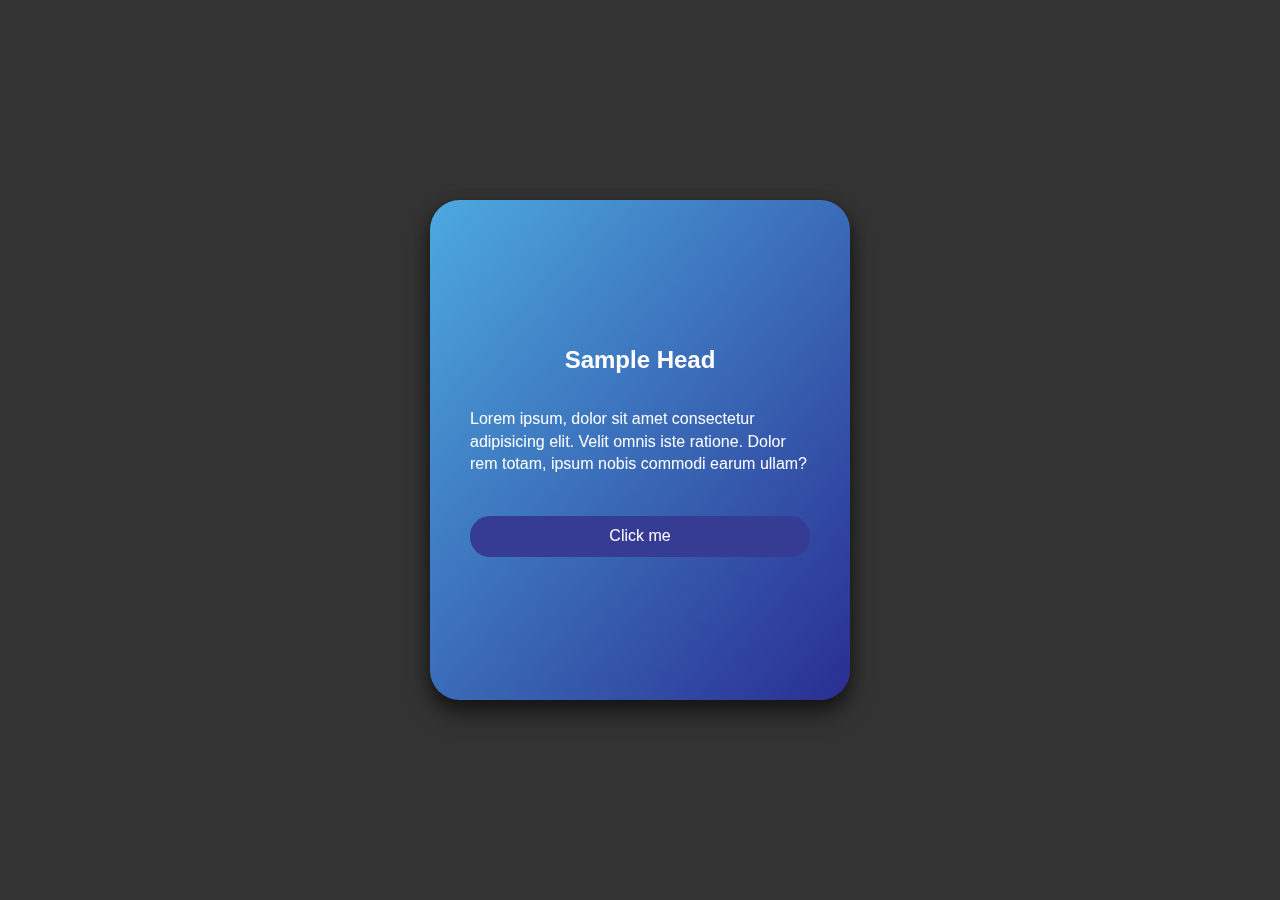
<file: 3D_Card/index.html>
<!DOCTYPE html>
<html lang="en">
<head>
    <meta charset="UTF-8">
    <meta name="viewport" content="width=device-width, initial-scale=1.0">
    <link rel="stylesheet" href="style.css">
    <title>3D Card</title>
</head>
<body>
    <!-- Container for the card -->
    <div class="container">
        <!-- Main card -->
        <div class="card">
            <div class="content">
                <h2 class="head">Sample Head</h2>
                <p class="lead">Lorem ipsum, dolor sit amet consectetur adipisicing elit. Velit omnis iste ratione. Dolor rem totam, ipsum nobis commodi earum ullam?</p>
                <a href="#" class="btn">Click me</a>
            </div>
        </div>
    </div>

    <script src="main.js"></script>
</body>
</html>
</file>
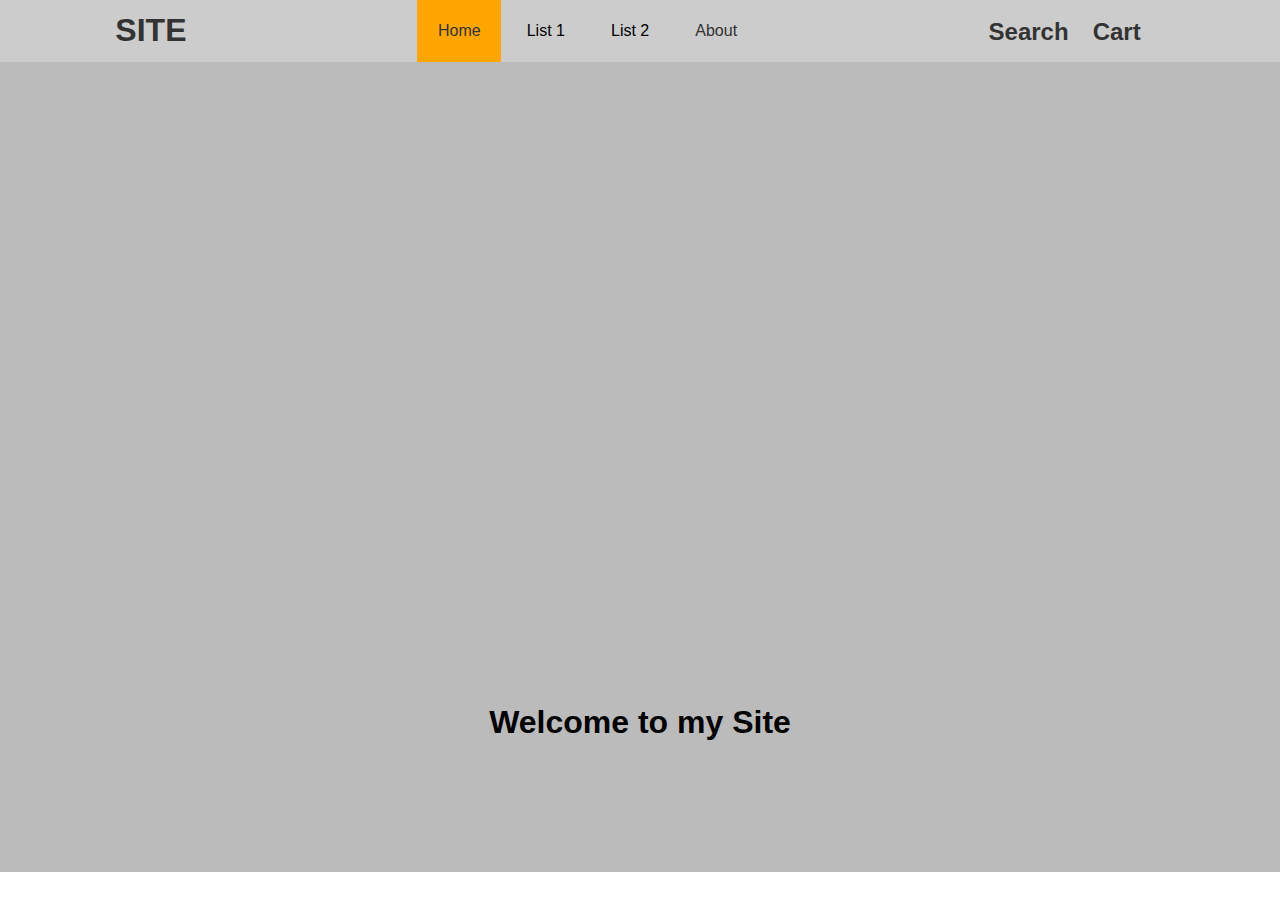
<file: Drop_down_menu/index.html>
<!DOCTYPE html>
<html lang="en">
<head>
    <meta charset="UTF-8">
    <meta name="viewport" content="width=device-width, initial-scale=1.0">
    <title>Drop Down Menu</title>
    <style>
        *
        {
            margin:0;
            padding:0;
            box-sizing:border-box;
        }

        html,body
        {
            font-family:'Segoe UI', Tahoma, Geneva, Verdana, sans-serif;
            line-height: 1.3;
        }

        ul
        {
            list-style:none;
        }

        a
        {
            text-decoration:none;
            color:#333;
        }

        #navbar 
        {
            display:flex;
            justify-content:space-around;
            align-items:center;
            background:#ccc;
            /* padding:1.3rem; */
        }

        #navbar li
        {
            display:inline-block;
            position:relative;
            padding:1.3rem;
        }

        #navbar li:hover
        {
            background:orange;
            color:#fff;
            cursor:pointer;
        }

        #navbar li:hover a
        {
            color:#fff;
        }

        #navbar ul li ul
        {
            width:100%;
        }

        #navbar ul li ul li
        {
            display:block;
            background:#ccc;
            color:#333;
        }

        .sub-menu
        {
            /* display:none; */
            position:absolute;
            width:200px;
            margin-top:1.3rem;
            transform:scaleY(0) translateY(-400px);
            transition:transform 0.5s ease;
        }

        #navbar ul li:hover .sub-menu
        {
            /* display:block; */
            transform:scaleY(1);
        }

        .other
        {
            display:flex;
        }

        .other h2
        {
            margin-right:1.5rem;
        }

        #showcase
        {
            background:#bbb;
            height:90vh;
            padding-top:50%;
        }

        #showcase h1
        {
            text-align:center;
            /* margin-top:50%; */
        }
        
        .current
        {
            background:orange;
        }
    </style>
</head>
<body>
    <nav id="navbar">
        <h1 class="logo"><a href="">SITE</a> </h1>
        <ul>
            <li class="current"><a href="index.html">Home</a></li>
            <li>List 1
                <div class="sub-menu">
                    <ul>
                        <li><a href="sub.html">Sublist 1</a></li>
                        <li><a href="">Sublist 2</a></li>
                        <li><a href="">Sublist 3</a></li>
                        <li><a href="">Sublist 4</a></li>
                        <li><a href="">Sublist 5</a></li>
                    </ul>

                </div>
            </li>
            <li>List 2
                <div class="sub-menu">
                    <ul>
                        <li><a href="">Sublist 1</a></li>
                        <li><a href="">Sublist 2</a></li>
                        <li><a href="">Sublist 3</a></li>
                        <li><a href="">Sublist 4</a></li>
                        <li><a href="">Sublist 5</a></li>
                    </ul>

                </div>
            </li>
            <li><a href="">About</a></li>
        </ul>
        <div class="other">
            <h2><a href="">Search</a></h2>
            <h2><a href="">Cart</a></h2>
        </div>
    </nav>
    <header id="showcase">
        <h1>Welcome to my Site</h1>
    </header>
</body>
</html>
</file>
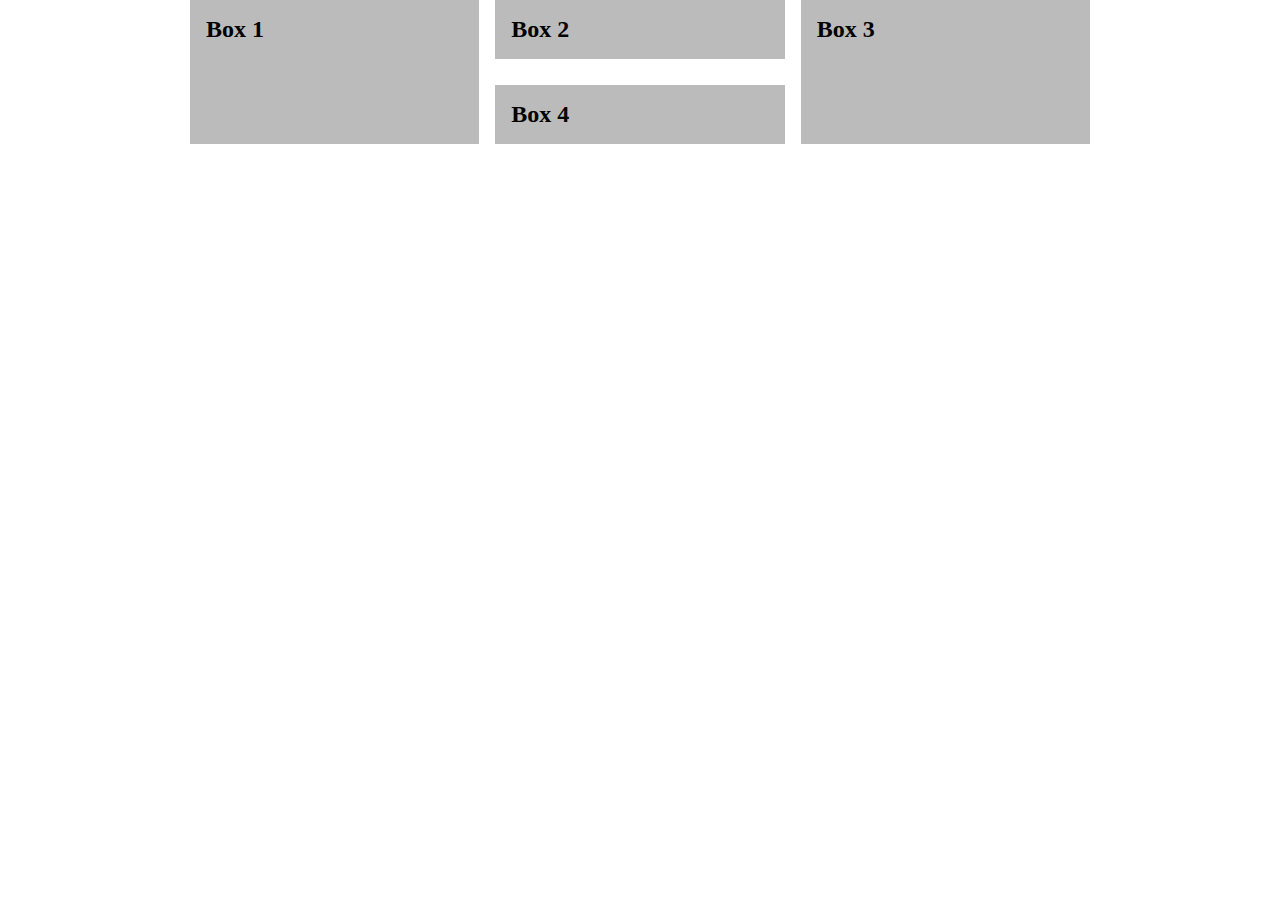
<file: Grid/index.html>
<!DOCTYPE html>
<html lang="en">
<head>
    <meta charset="UTF-8">
    <meta name="viewport" content="width=device-width, initial-scale=1.0">
    <title>Grid</title>
    <style>
        *
        {
            margin:0;
            padding:0;
            box-sizing:border-box;
        }
        .container
        {
            max-width:900px;
            margin:auto;
            display:grid;
            grid-gap:1rem;
            grid-template-columns:repeat(3,1fr);
        }
        .box
        {
            background:#bbb;
            margin-bottom:0.6rem;
            padding:1rem;
            /* height:300px; */
        }

        .box1
        {
            grid-row:span 2;
        }

        .box3
        {
            grid-row:span 2;
        }
        h2
        {

        }
    </style>
</head>
<body>
    <div class="container">
        <div class="box box1">
            <h2>Box 1</h2>
        </div>
        <div class="box box2">
            <h2>Box 2</h2>
        </div>
        <div class="box box3">
            <h2>Box 3</h2>  
        </div>
        <div class="box box4">
            <h2>Box 4</h2>
        </div>
    </div>
</body>
</html>
</file>
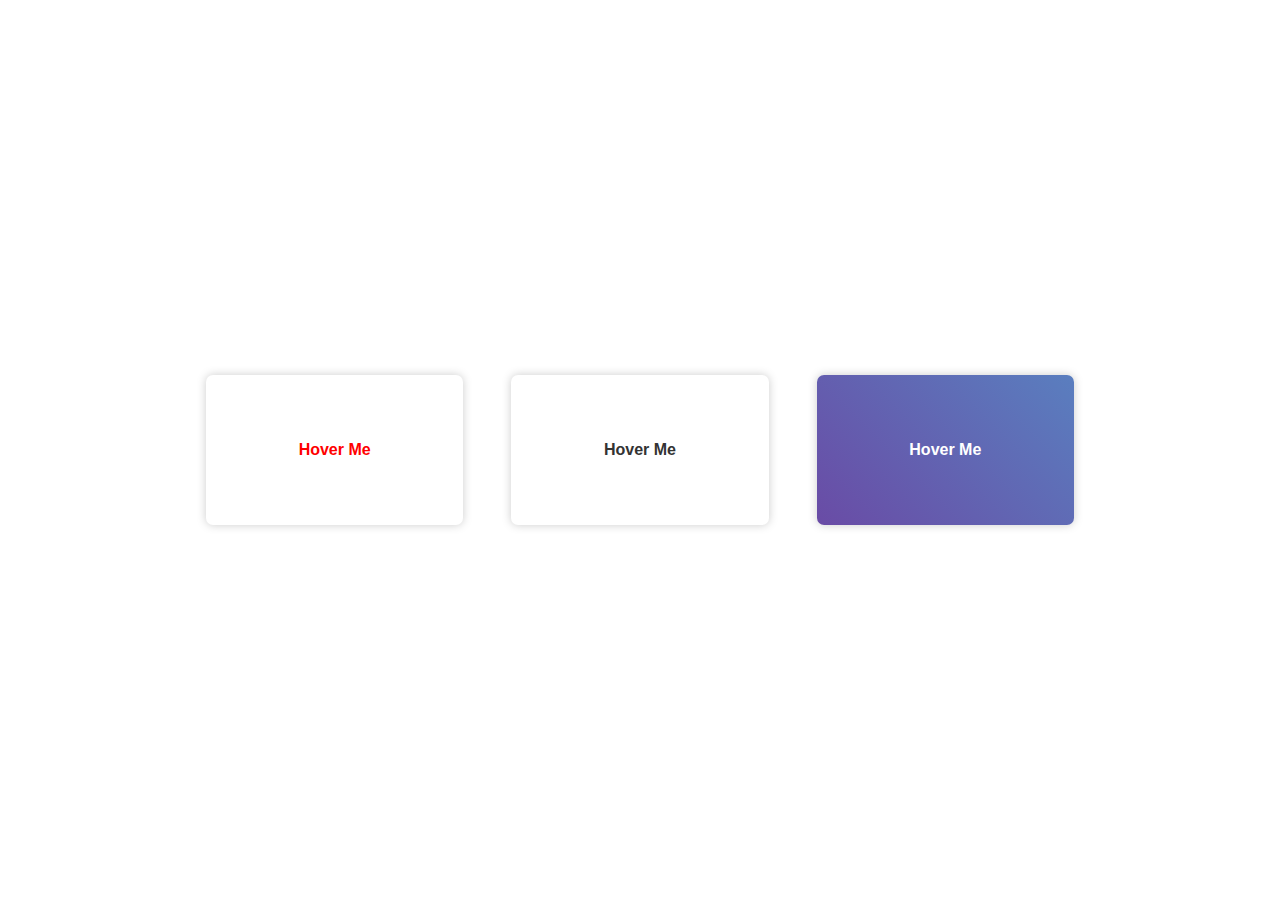
<file: Hovering_Cards/index.html>
<!DOCTYPE html>
<html lang="en">
<head>
    <meta charset="UTF-8">
    <meta name="viewport" content="width=device-width, initial-scale=1.0">
    <link rel="stylesheet" href="styling/hover.css">
    <title>Hovering cards with SASS</title>
</head>
<body>
    <div class="container">
        <div class="box box-primary">Hover Me</div>
        <div class="box box-dark">Hover Me</div>
        <div class="box box-secondary">Hover Me</div>
    </div>
</body>
</html>
</file>
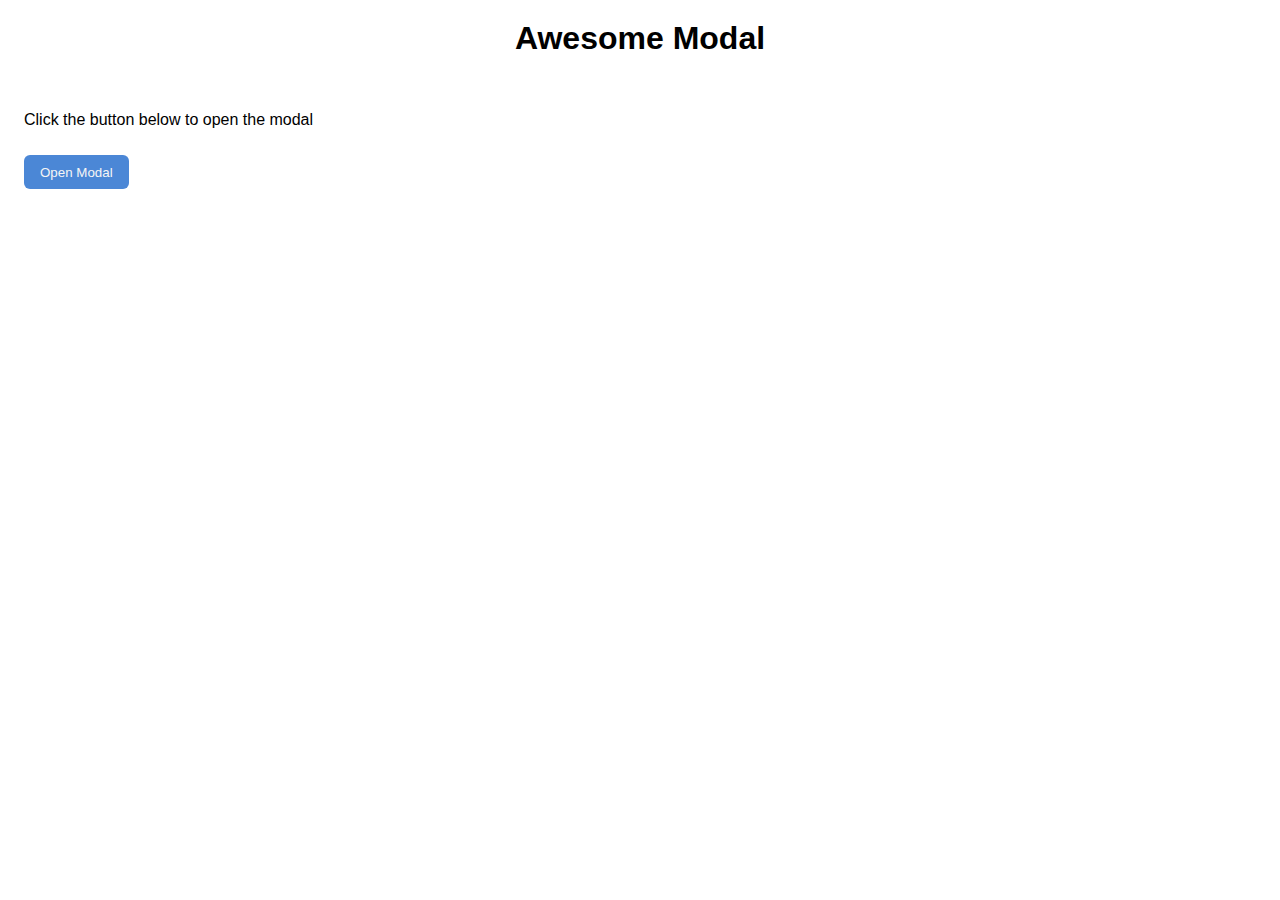
<file: Modal/index.html>
<!DOCTYPE html>
<html lang="en">
<head>
    <meta charset="UTF-8">
    <meta name="viewport" content="width=device-width, initial-scale=1.0">
    <link rel="stylesheet" href="style.css">
    <title>Awesome Modal</title>
</head>
<body>
    <div class="container">
        <h1>Awesome Modal</h1>
        <p>Click the button below to open the modal</p>
        <button class="btn">Open Modal</button>
    </div>

    <div id="modal" class="modal">
        <div class="modal-content">
            <div class="close-btn"><div class="close-icon">&times;</div></div>
            <div class="content">
                <h2>Your Modal</h2>
                <p>Lorem ipsum dolor sit amet consectetur adipisicing elit. Magni repellendus rem ab suscipit, delectus ullam incidunt fugiat? Labore quisquam veniam tempora modi, in, rerum doloribus maiores odio, autem porro debitis ipsam illo. Qui consequuntur minus culpa, soluta debitis exercitationem at error excepturi voluptate nobis molestiae dignissimos amet cum cupiditate magni.</p>

            </div>
        </div>
    </div>

    <script src="main.js"></script>
</body>
</html>
</file>
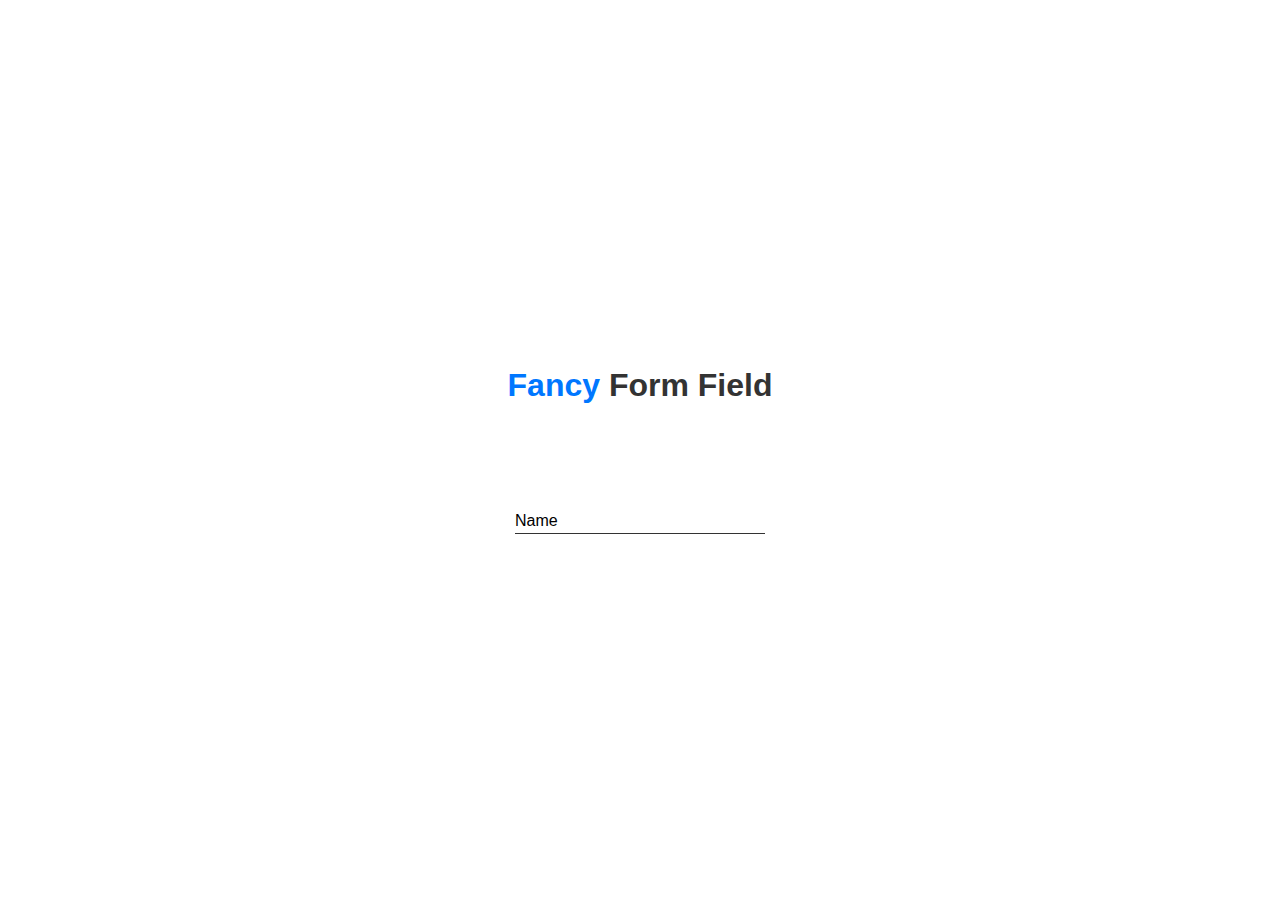
<file: Unique Form/index.html>
<!DOCTYPE html>
<html lang="en">
<head>
    <meta charset="UTF-8">
    <meta name="viewport" content="width=device-width, initial-scale=1.0">
    <title>Unique Form</title>
    <style>
        /* Default settings */
        *
        {
            margin:0;
            padding:0;
            box-sizing:border-box;
        }
         html,body
         {
            font-family:'Segoe UI', Tahoma, Geneva, Verdana, sans-serif;
            display:flex;
            flex-direction:column;
            justify-content:center;
            align-items:center;
            height:100%;
         }

         /* Heading style */
         h1
         {
             padding-bottom:5rem;
             color:#333;
         }

         .primary
         {
             color: #0077ff;
         }

         /* Form container which is relative */
         .form-grp
         {
            position:relative;
            width:250px;
            height:50px;
            overflow:hidden;
            /* background:blue; */
         }

         /* Input field which is absolute */
         .form-grp input
         {
            position:absolute;
            top:0;
            left:0;
            height:100%;
            width:100%;
            border:none;
            outline:0;
            padding-top:20px;
         }

         /* All the effects are done on the label only and its span element(.label-content) */
         /* label is absolute to the form container */
         .form-grp .label-name
         {
             position:absolute;
             top:0;
             bottom:0;
             height:100%;
             width:100%;
             pointer-events:none; /* As we cover the label on the form container the functionality of the input field gets disabled for this pointer-events property will work for that */
             padding-top:20px;
             border-bottom:1px solid #333;
             
         }

         /* This span element act as a specific container for the text so we can apply effects only on the text */
         .form-grp .label-name .label-content
         {
             position:absolute;
             bottom:3px;
             transition:all 0.3s ease;
         }

         /* This ::after selector is used for the blue border which slide in when we focus on the input */
         .form-grp .label-name::after
         {
             content:'';
             position:absolute;
             height:100%;
             width:100%;
             border-bottom:3px solid #0077ff;
             left:0;
             bottom:-1px;
             transform:translateX(-250px);
             transition:all 0.3s ease;
         }

         /* When we click on the input the blue bottom border gets slide in and also it checks wether the text is written or not inside the field as we focus out to the input field */
         /* This is achieved by the :valid selector which checks wether the text is written or not in the required field */
         .form-grp input:focus + .label-name::after,
         .form-grp input:valid + .label-name::after
         {
            transform:translateX(0);
         }

         /* When we click on the input the span content specific for the text get slide up and shrinks */
         /* This is achieved by the :valid selector which checks wether the text is written or not in the required field */
         .form-grp input:focus + .label-name .label-content,
         .form-grp input:valid + .label-name .label-content
         {
             font-size:0.8rem;
             transform:translateY(-25px);
         }

    </style>
</head>
<body>
    <h1 class="head"><span class="primary">Fancy</span> Form Field</h1>
    <div class="form-grp">
        <input type="text" name="name" id="name" class="name-field" autocomplete="off" required>
        <label for="name" class="label-name">
            <span class="label-content">Name</span>
        </label>
    </div>
</body>
</html>
</file>
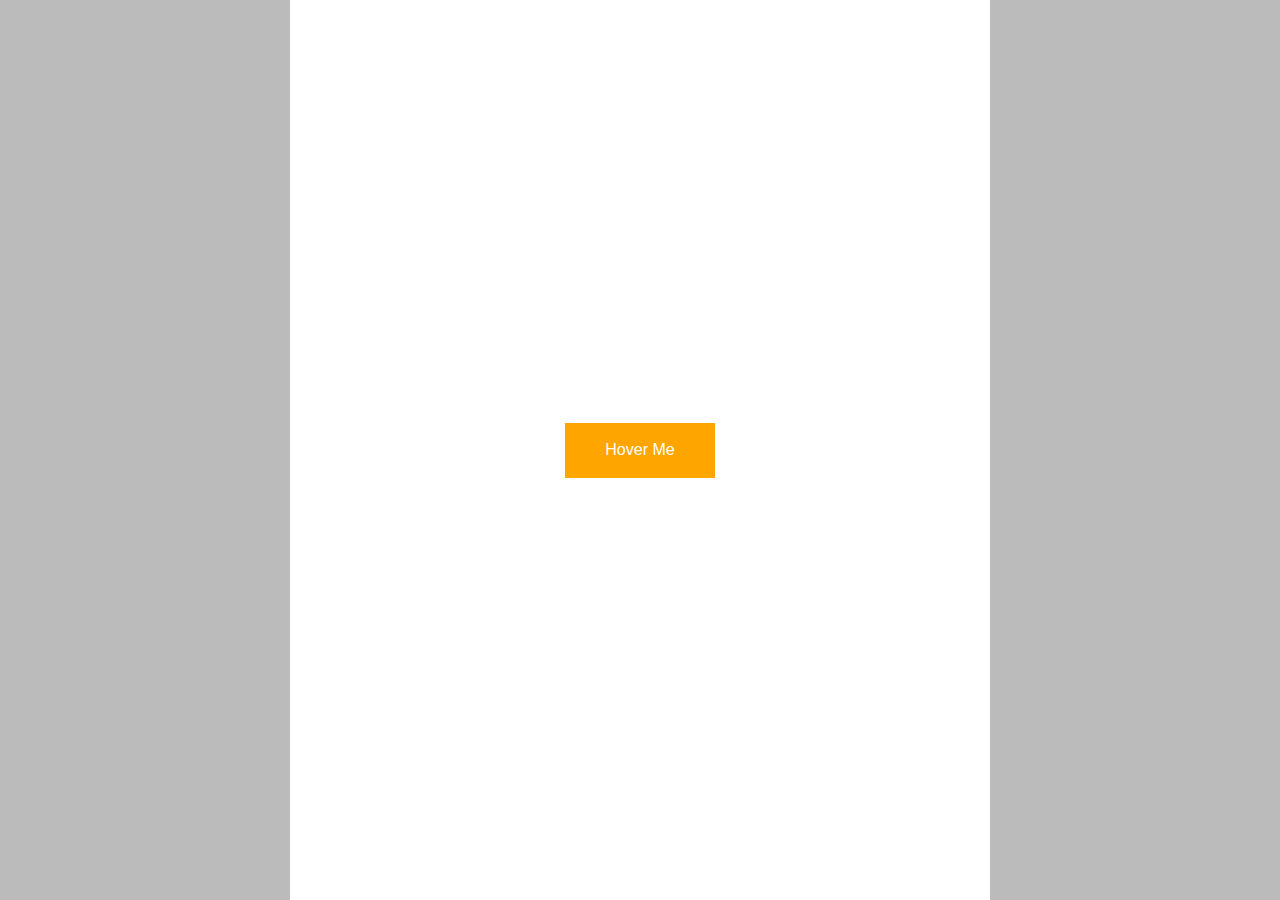
<file: Unique_Button/index.html>
<!DOCTYPE html>
<html lang="en">
<head>
    <meta charset="UTF-8">
    <meta name="viewport" content="width=device-width, initial-scale=1.0">
    <title>Button Style</title>
    <style>
        *
        {
            margin:0;
            padding:0;
            box-sizing:border-box;
        }

        html,body
        {
            height:100vh;
            font-family:'Segoe UI', Tahoma, Geneva, Verdana, sans-serif;
            background:#bbb;
        }

        .container
        {
            max-width:700px;
            height:100%;
            margin:auto;
            display:flex;
            justify-content:center;
            align-items:center;
            text-align:center;
            background:#fff;
            /* overflow:hidden; */
        }
        
        .btn
        {
            /* position:relative; 
            display:inline-block;
            padding:1rem 3rem;
            text-decoration:none;
            cursor:pointer;
            background:red;
            font-weight:bold;
            overflow:hidden;
            z-index:1; */
            position:relative;
            width:150px;
            background:orange;
            height:55px;
            display:flex;
            justify-content:center;
            align-items:center;
            overflow:hidden;
            cursor:pointer;
            z-index:2;
            color:#fff;
        }

        .btn:before
        {
            content:"";
            position:absolute;
            background:#333;
            width:100%;
            height:100%;
            left:0;
            transform:scaleX(0);
            z-index:-1;
            transition:transform 0.4s ease;
        }

        .btn:hover:before
        {
            transform:scaleX(1);
            color:#fff;
            
        }

        .btn:hover
        {
            color:#fff;
        }


    </style>
</head>
<body>
    <div class="container">
        <a class="btn">
            Hover Me
        </a>
    </div>
</body>
</html>
</file>
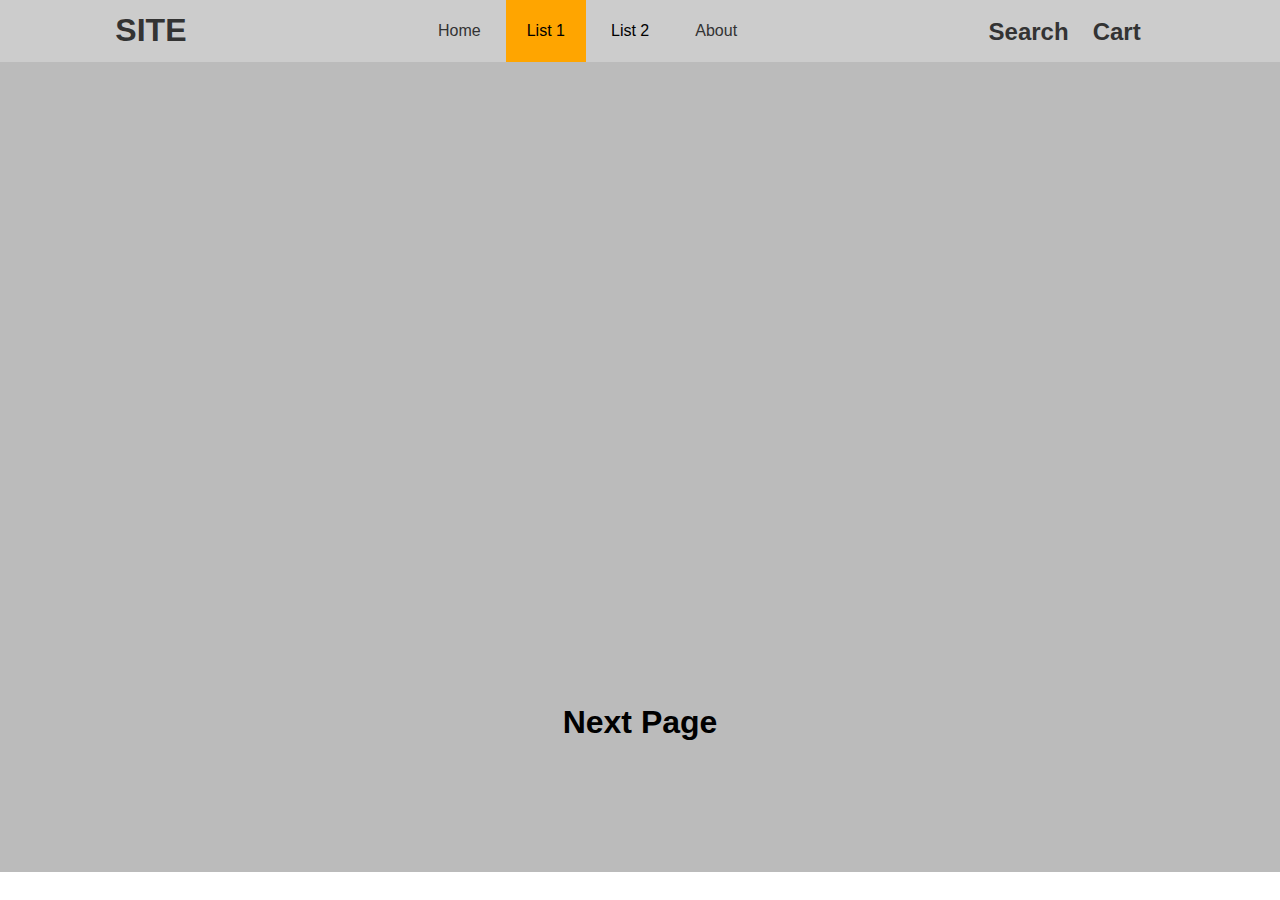
<file: Drop_down_menu/sub.html>
<!DOCTYPE html>
<html lang="en">
<head>
    <meta charset="UTF-8">
    <meta name="viewport" content="width=device-width, initial-scale=1.0">
    <title>Drop Down Menu</title>
    <style>
        *
        {
            margin:0;
            padding:0;
            box-sizing:border-box;
        }

        html,body
        {
            font-family:'Segoe UI', Tahoma, Geneva, Verdana, sans-serif;
            line-height: 1.3;
        }

        ul
        {
            list-style:none;
        }

        a
        {
            text-decoration:none;
            color:#333;
        }

        #navbar 
        {
            display:flex;
            justify-content:space-around;
            align-items:center;
            background:#ccc;
            /* padding:1.3rem; */
        }

        #navbar li
        {
            display:inline-block;
            position:relative;
            padding:1.3rem;
        }

        #navbar li:hover
        {
            background:orange;
            color:#fff;
            cursor:pointer;
        }

        #navbar li:hover a
        {
            color:#fff;
        }

        #navbar ul li ul
        {
            width:100%;
        }

        #navbar ul li ul li
        {
            display:block;
            background:#ccc;
            color:#333;
        }

        .sub-menu
        {
            /* display:none; */
            position:absolute;
            width:200px;
            margin-top:1.3rem;
            transform:scaleY(0) translateY(-400px);
            transition:transform 0.5s ease;
        }

        #navbar ul li:hover .sub-menu
        {
            /* display:block; */
            transform:scaleY(1);
        }

        .other
        {
            display:flex;
        }

        .other h2
        {
            margin-right:1.5rem;
        }

        #showcase
        {
            background:#bbb;
            height:90vh;
            padding-top:50%;
        }

        #showcase h1
        {
            text-align:center;
            /* margin-top:50%; */
        }
        
        .current
        {
            background:orange;
        }
    </style>
</head>
<body>
    <nav id="navbar">
        <h1 class="logo"><a href="">SITE</a> </h1>
        <ul>
            <li><a href="index.html">Home</a></li>
            <li class="current">List 1
                <div class="sub-menu">
                    <ul>
                        <li><a href="">Sublist 1</a></li>
                        <li><a href="">Sublist 2</a></li>
                        <li><a href="">Sublist 3</a></li>
                        <li><a href="">Sublist 4</a></li>
                        <li><a href="">Sublist 5</a></li>
                    </ul>

                </div>
            </li>
            <li>List 2
                <div class="sub-menu">
                    <ul>
                        <li><a href="">Sublist 1</a></li>
                        <li><a href="">Sublist 2</a></li>
                        <li><a href="">Sublist 3</a></li>
                        <li><a href="">Sublist 4</a></li>
                        <li><a href="">Sublist 5</a></li>
                    </ul>

                </div>
            </li>
            <li><a href="">About</a></li>
        </ul>
        <div class="other">
            <h2><a href="">Search</a></h2>
            <h2><a href="">Cart</a></h2>
        </div>
    </nav>
    <header id="showcase">
        <h1>Next Page</h1>
    </header>
</body>
</html>
</file>
<file: 3D_Card/style.css>
*
{
    margin:0;
    padding:0;
    box-sizing:border-box;
}

html,body
{
    font-family:'Segoe UI', Tahoma, Geneva, Verdana, sans-serif;
    line-height:1.4;
    color:#333;
    background:#333;
    display:flex;
    justify-content:center;
    align-items:center;
    height:100vh;
    perspective:1000px;
    overflow:hidden;
}

.container
{
    width:700px;
    height:500px;
    /* background:lightblue; */
    display:flex;
    justify-content:center;
    /* transform:perspective(500px); */
}

.container .card
{
    height:100%;
    width:60%;
    background:linear-gradient(to bottom right,#4ca9df,#292e91);
    box-shadow: 0px 5px 15px rgba(0,0,0,0.4),
                0px 15px 25px rgba(0,0,0,0.4);
    border-radius:30px;
    padding:0 2.5rem;
    display:flex;
    align-items:center;
    /* transition:transform 0.3s ease; */
    transform-style:preserve-3d;
}

.container .card .content
{
    color:#fff;
}

.container .card .content .head
{
    text-align:center;
    padding-bottom:2rem;
    /* color:rgb(206, 63, 206); */
}

.container .card .content .btn
{
    display:inline-block;
    padding:0.6rem 1rem;
    margin-top:2.5rem;
    background:#363b94;
    width:100%;
    text-align:center;
    color:#fff;
    border-radius:20px;
    cursor:pointer;
    text-decoration:none;
    border:none;
    transition:background-color 0.3s ease;
}
.container .card .content .btn:hover
{
    background-color:#fff;
    color:#333;
}
</file>
<file: Hovering_Cards/styling/hover.css>
* {
  margin: 0;
  padding: 0;
  box-sizing: border-box; }

html body {
  font-family: "Segoe UI", sans-serif;
  line-height: 1.4;
  height: 100vh; }

.container {
  height: 100%;
  margin: auto;
  max-width: 900px;
  padding: 1rem;
  display: grid;
  grid-template-columns: repeat(3, 1fr);
  align-items: center;
  grid-gap: 3rem;
  text-align: center;
  transition: all 1s ease; }
  .container .box-primary, .container .box-dark, .container .box-secondary {
    padding: 4rem 4rem;
    border: none;
    cursor: pointer;
    border-radius: 7px;
    font-weight: bold;
    color: #fff;
    box-shadow: 0 0 10px #cccccc;
    transition: all 0.5s ease; }
  .container .box-primary {
    color: red; }
    .container .box-primary:hover {
      background: red;
      color: #fff;
      transform: translateY(-20px);
      box-shadow: 0 20px 10px #cccccc; }
  .container .box-dark {
    color: #333; }
    .container .box-dark:hover {
      background: #333;
      color: #fff;
      transform: translateY(-20px);
      box-shadow: 0 20px 10px #cccccc; }
  .container .box-secondary {
    background: linear-gradient(45deg, purple, #33ffff);
    background-size: 500% 500%; }
    .container .box-secondary:hover {
      background-position: 100% 100%;
      transform: translateY(-20px);
      box-shadow: 0 20px 10px #cccccc; }

@media (max-width: 768px) {
  .container {
    grid-template-columns: 1fr;
    grid-gap: 0.5rem; } }
</file>
<file: Modal/style.css>
*
{
    margin:0;
    padding:0;
    box-sizing:border-box;
}

html,body
{
    font-family:'Segoe UI', Tahoma, Geneva, Verdana, sans-serif;
    line-height:1.4;
}

.container
{
    position:relative;
    top:0;
    left:0;
    height:100%;
    width:100%;
    padding:1rem 1.5rem;
}

.container h1
{
    text-align:center;
    padding-bottom:3rem;
}

.container .btn
{
    padding:0.6rem 1rem;
    border:none;
    background:#4b87d6;
    color:#f5f5f5;
    margin-top:1.5rem;
    border-radius:6px;
    cursor:pointer;
    outline:0;
    transition:opacity 0.3s ease;
}

.container .btn:hover
{
    opacity:0.5;
}

#modal
{
    opacity:0;
    position:fixed;
    top:0;
    left:0;
    height:100%;
    width:100%;
    background:rgba(0,0,0,0.5);
    z-index:1;
    pointer-events: none;
}

#modal .modal-content
{
    position:relative;
    background:#f5f5f5;
    margin:10% auto;
    width:60%;
    border-radius:6px;
    padding:1.3rem 2rem;
    transform:translateY(-50px);
    opacity:0;
    transition:all 0.4s ease;
}

#modal .modal-content .close-btn
{
    height:20px;
    width:20px;
    background:#4b87d6;
    display:flex;
    justify-content:center;
    align-items:center;
    border-radius:50%;
    float:right;
    cursor:pointer;
}
#modal .modal-content .close-btn:hover
{
    opacity:0.5;
}

#modal .modal-content .close-btn .close-icon
{
    /* font-size:1.3px; */
    color:#ffffff;
    font-size:0.9rem;
}

#modal .modal-content .content
{
    margin-top:3rem;
}

#modal .modal-content .content h2
{
    font-size:2rem;
    color:#4b87d6;
    padding-bottom:1.5rem;
}

#modal .modal-content .content p
{

}
</file>
